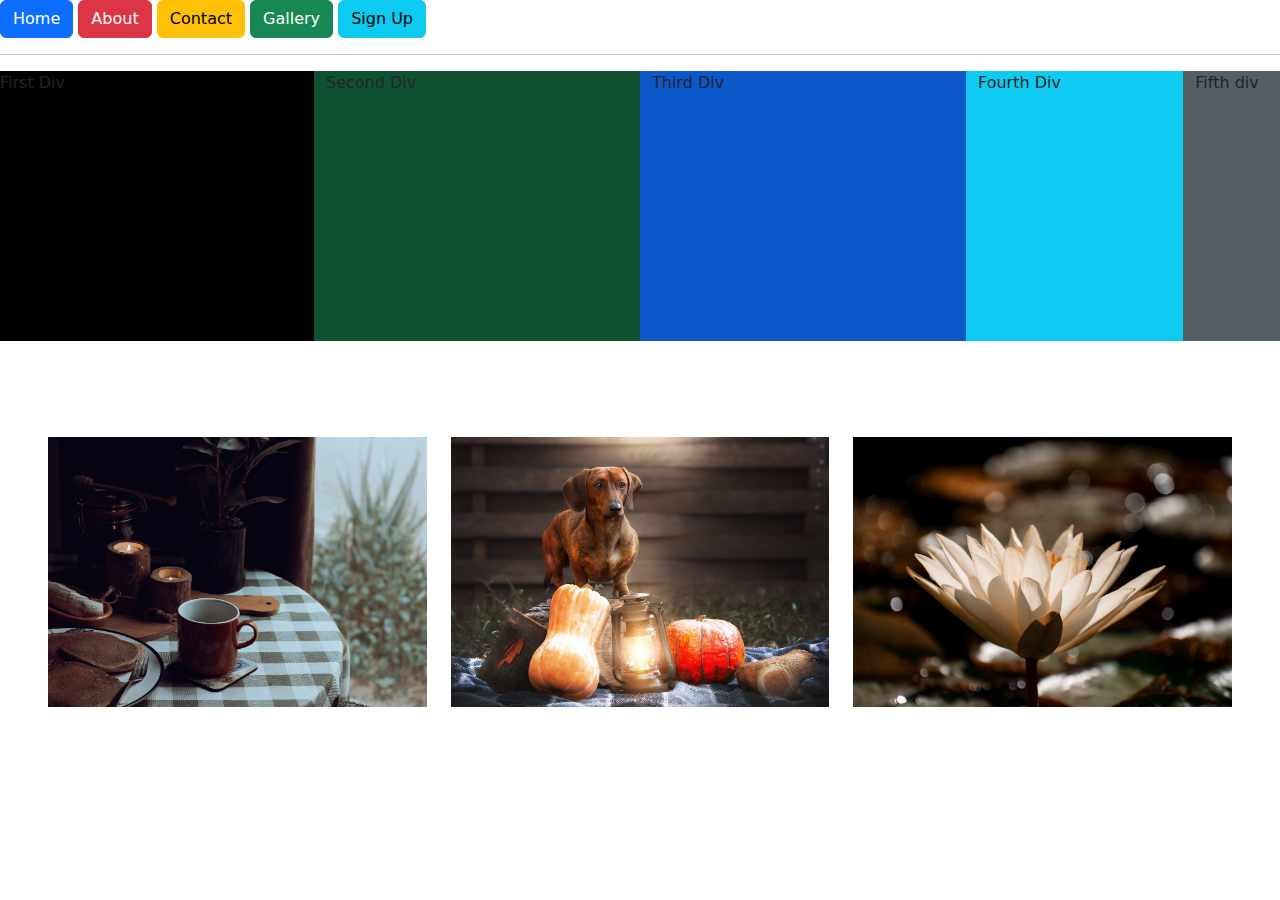
<file: index.html>
<!DOCTYPE html>
<html lang="en">
<head>
    <meta charset="UTF-8">
    <title></title>
    <link rel="stylesheet" href="css/style.css">
    <link rel="stylesheet" href="css/bootstrap/css/bootstrap.min.css">

</head>
<body>
<nav>
<a href="#"><button class="btn btn-primary">Home</button></a>
<a href="aboutus.html"><button class="btn btn-danger">About</button></a>
<a href=""><button class="btn btn-warning">Contact</button></a>
<a href="gallery.html"><button class="btn btn-success">Gallery</button></a>
<a href="signup.html"><button class="btn btn-info">Sign Up</button></a>
    <hr>
</nav>
<div class="row">
    <div class="col-md-3 col-sm-3 col-3 col-lg-3 col-xl-3 col-xxl-3 a">
        <p>First Div</p>
    </div>
    <div class="col-md-3 col-sm-3 col-3 col-lg-3 col-xl-3 col-xxl-3 b">
        <p>Second Div</p>
    </div>
    <div class="col-md-2 col-sm-2 col-3 col-lg-2 col-xl-3 col-xxl-3 c">
        <p>Third Div</p>
    </div>
    <div class="col-md-2 col-sm-2 col-2 col-lg-2 col-xl-2 col-xxl-2 d">
        <p>Fourth Div</p>
    </div>
    <div class="col-md-2 col-sm-2 col-1 col-lg-2 col-xl-1 col-xxl-1 e">
        <p>Fifth div</p>
    </div>
</div>

<div class="row mt-5 p-5">
    <div class="col-4 col-sm-4 col-md-4">
        <img class="img-one" src="resources/images/bread.jpg" alt="bread">
    </div>
    <div class="col-4 col-sm-4 col-md-4">
        <img class="img-two" src="resources/images/dog.jpg" alt="dog">
    </div>
    <div class="col-4 col-sm-4 col-md-4">
        <img class="img-three" src="resources/images/water.png" alt="water">
    </div>
</div>

</body>
</html>
</file>
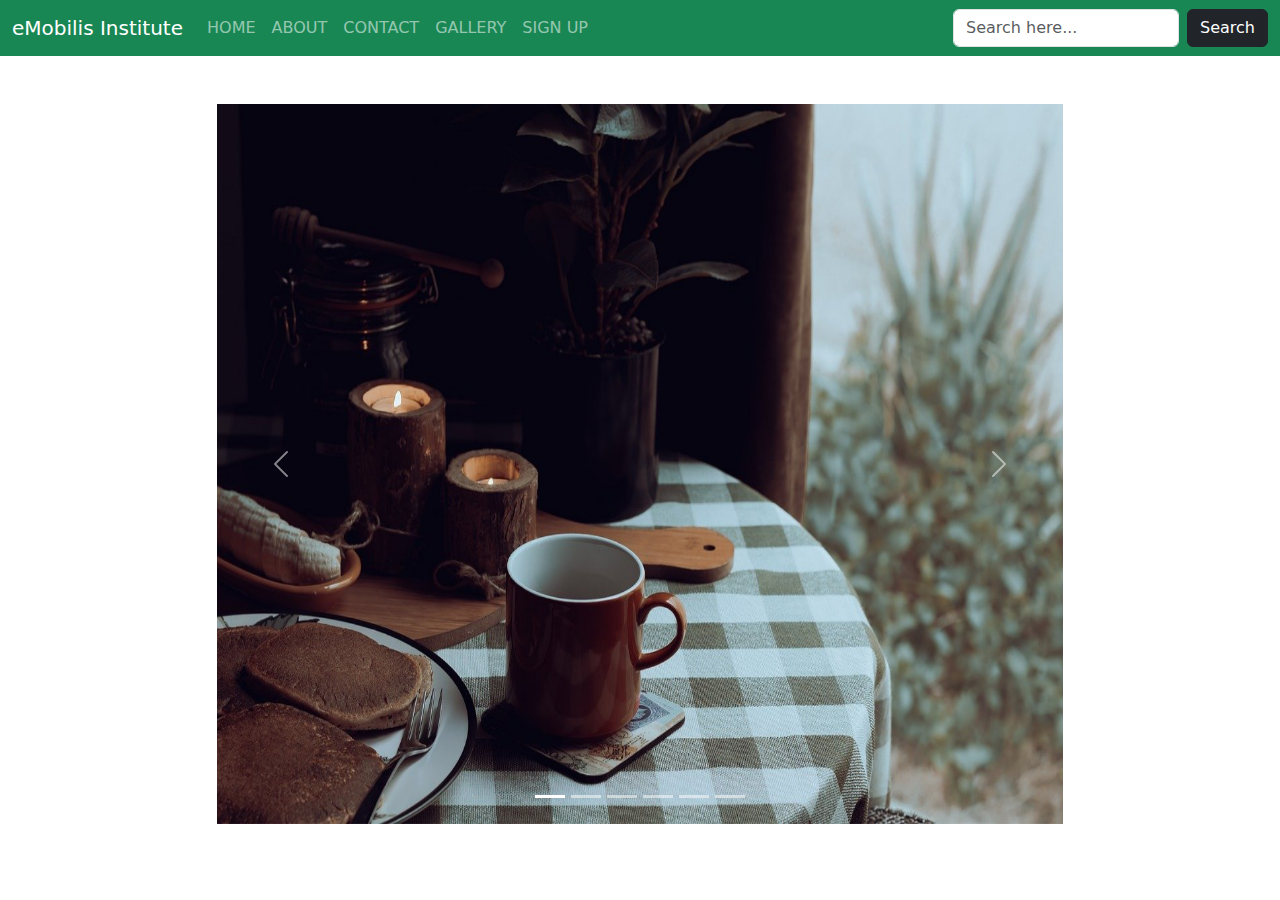
<file: aboutus.html>
<!DOCTYPE html>
<html lang="en">
<head>
    <meta charset="UTF-8">
    <title>Title</title>
  <link rel="stylesheet" href="css/style.css">
  <link rel="stylesheet" href="css/bootstrap/css/bootstrap.min.css">
</head>
<body>
<div>
  <nav class="navbar navbar-expand-sm navbar-dark bg-success">

    <div class="container-fluid">
      <a href="" class="navbar-brand">eMobilis Institute</a>
        <button class="navbar-toggler" type="button" data-bs-toggle="collapse"
                data-bs-target="#mynavbar">
            <span class="navbar-toggler-icon"></span>
        </button>
        <div class="collapse navbar-collapse" id="mynavbar">
            <ul class="navbar-nav me-auto">
                <li class="nav-item"><a class="nav-link" href="index.html">HOME</a></li>
               <li class="nav-item"><a class="nav-link" href="#">ABOUT</a></li>
               <li class="nav-item"><a class="nav-link" href="">CONTACT</a></li>
               <li class="nav-item"><a class="nav-link" href="gallery.html">GALLERY</a></li>
                <li class="nav-item"><a class="nav-link" href="signup.html">SIGN UP</a></li>

            </ul>
            <form action="" class="d-flex">
                <input type="text" class="form-control me-2"
                       placeholder="Search here...">
                <button class="btn btn-dark" type="button">Search</button>
            </form>
        </div>


    </div>

  </nav>
</div>
<div class="row mt-5">
    <div class="col-md-2"></div>
    <div class="col-md-8">
        <div class="carousel slide" id="demo" data-bs-ride="carousel">
            <div class="carousel-indicators">
                <button type="button" data-bs-target="#demo" data-bs-slide-to="0" class="active"></button>
                <button type="button" data-bs-target="#demo" data-bs-slide-to="1" ></button>
                <button type="button" data-bs-target="#demo" data-bs-slide-to="2" ></button>
                <button type="button" data-bs-target="#demo" data-bs-slide-to="3" ></button>
                <button type="button" data-bs-target="#demo" data-bs-slide-to="4" ></button>
                <button type="button" data-bs-target="#demo" data-bs-slide-to="5" ></button>

            </div>
            <div class="carousel-inner">
                <div class="carousel-item active">
                    <img src="resources/images/bread.jpg"
                         alt="bread" class="d-block w-100">
                </div>
                <div class="carousel-item ">
                    <img src="resources/images/maltese.jpg"
                         alt="maltese" class="d-block w-100">
                </div>
                <div class="carousel-item ">
                    <img src="resources/images/subaru.jpg"
                         alt="subaru" class="d-block w-100">
                </div>
                 <div class="carousel-item ">
                    <img src="resources/images/sti.jpg"
                         alt="sti" class="d-block w-100">
                </div>
                 <div class="carousel-item ">
                    <img src="resources/images/walk.jpg"
                         alt="walk" class="d-block w-100">
                </div>
                 <div class="carousel-item ">
                    <img src="resources/images/landrover.jpg"
                         alt="landrover" class="d-block w-100">
                </div>
            </div>
            <button class="carousel-control-prev"
                    type="button" data-bs-target="#demo"
                    data-bs-slide="prev">
                <span class="carousel-control-prev-icon"></span></button>
         <button class="carousel-control-next"
                    type="button" data-bs-target="#demo"
                    data-bs-slide="next">
                <span class="carousel-control-next-icon"></span></button>
        </div>
    </div>
    <div class="col-md-2"></div>

</div>


<script src="css/bootstrap/js/bootstrap.min.js"></script>
</body>
</html>
</file>
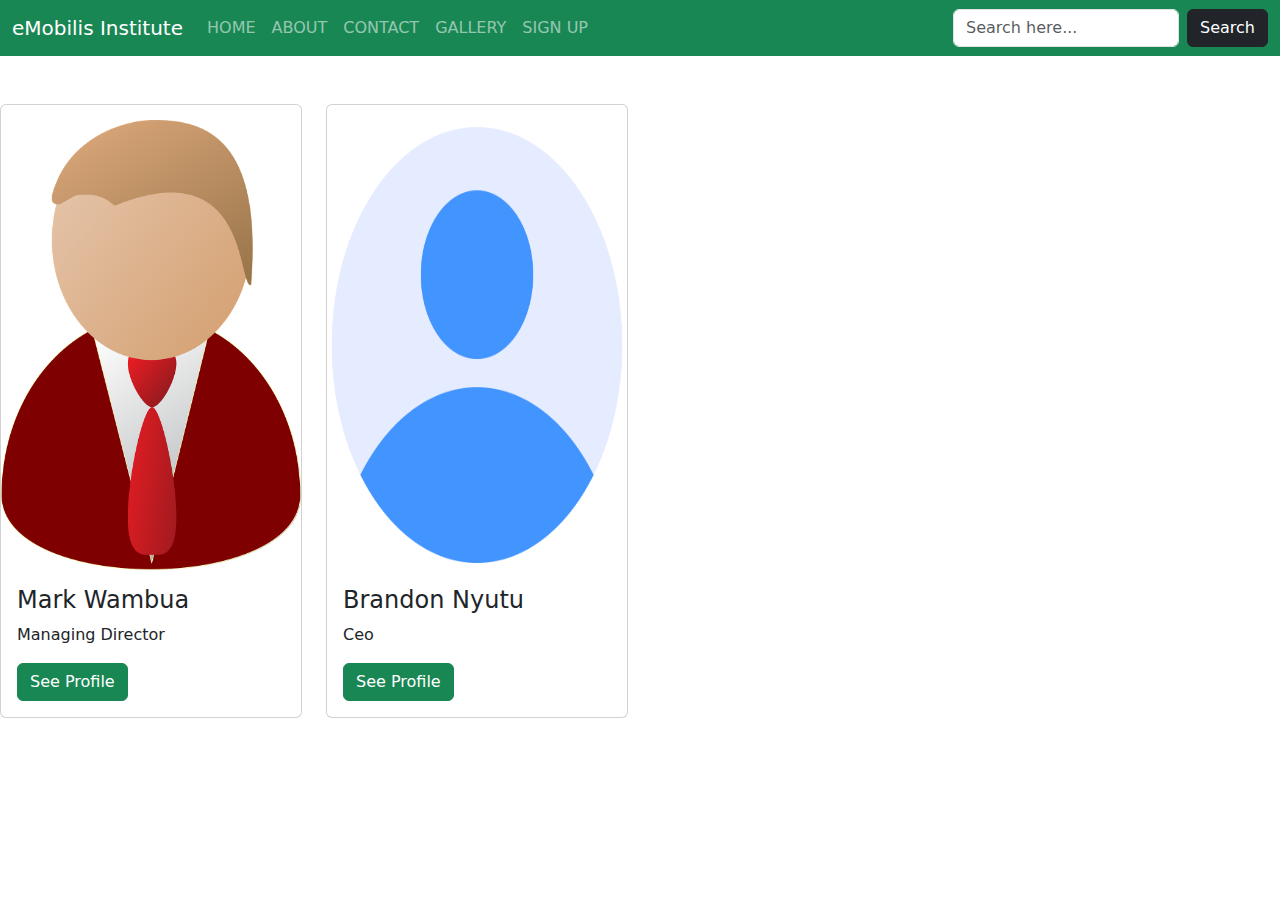
<file: administration.html>
<!DOCTYPE html>
<html lang="en">
<head>
    <meta charset="UTF-8">
    <title>Administration</title>
    <link rel="stylesheet" href="css/style.css">
    <link rel="stylesheet" href="css/bootstrap/css/bootstrap.min.css">
</head>
<body>
<div>
  <nav class="navbar navbar-expand-sm navbar-dark bg-success">

    <div class="container-fluid">
      <a href="" class="navbar-brand">eMobilis Institute</a>
        <button class="navbar-toggler" type="button" data-bs-toggle="collapse"
                data-bs-target="#mynavbar">
            <span class="navbar-toggler-icon"></span>
        </button>
        <div class="collapse navbar-collapse" id="mynavbar">
            <ul class="navbar-nav me-auto">
                <li class="nav-item"><a class="nav-link" href="index.html">HOME</a></li>
              <li class="nav-item"><a class="nav-link" href="aboutus.html">ABOUT</a></li>
               <li class="nav-item"><a class="nav-link" href="">CONTACT</a></li>
              <li class="nav-item"><a class="nav-link" href="#">GALLERY</a></li>
               <li class="nav-item"><a class="nav-link" href="signup.html">SIGN UP</a></li>

            </ul>
            <form action="" class="d-flex">
                <input type="text" class="form-control me-2"
                       placeholder="Search here...">
                <button class="btn btn-dark" type="button">Search</button>
            </form>
        </div>


    </div>

  </nav>
</div>

<div class="row bio mt-5">
    <div class="col-md-3">
        <div class="card" style="width:100%">
        <img class="card-img-top" src="resources/images/avatar.png" alt="avatar">
        <div class="card-body">
       <h4 class="card-title">Mark Wambua</h4>
       <p class="card-text">Managing Director</p>
      <a href="#" class="btn btn-success">See Profile</a>
        </div>
        </div>
</div>

    <div class="col-md-3">
 <div class="card" style="width:100%">
        <img class="card-img-top" src="resources/images/user.png" alt="user">
        <div class="card-body">
       <h4 class="card-title">Brandon Nyutu</h4>
       <p class="card-text">Ceo</p>
      <a href="#" class="btn btn-success">See Profile</a>
        </div>
        </div>
    </div>
</div>







<script src="https://cdn.jsdelivr.net/npm/bootstrap@5.3.3/dist/js/bootstrap.bundle.min.js"></script>
</body>
</html>
</file>
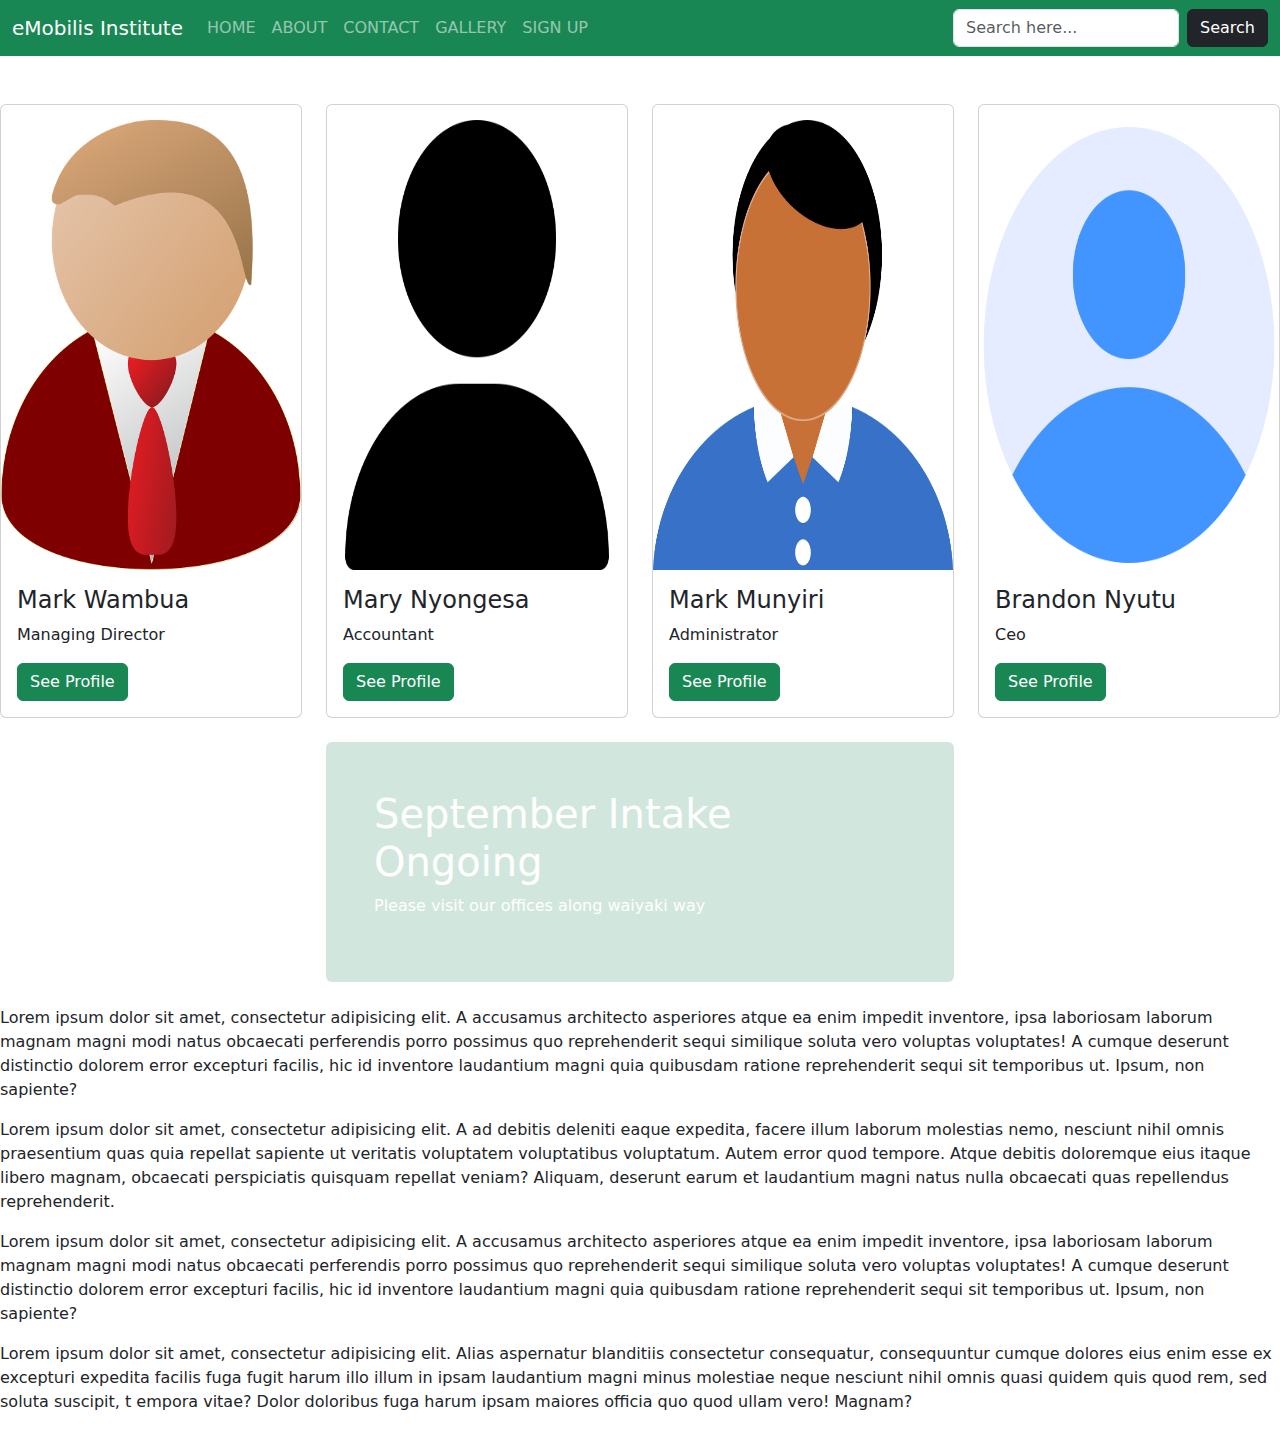
<file: gallery.html>
<!DOCTYPE html>
<html lang="en">
<head>
    <meta charset="UTF-8">
    <title>Gallery</title>
    <link rel="stylesheet" href="https://cdn.jsdelivr.net/npm/bootstrap@5.3.3/dist/css/bootstrap.min.css">
    <link rel="stylesheet" href="css/style.css">
</head>
<body>
<div>
  <nav class="navbar navbar-expand-sm navbar-dark bg-success">

    <div class="container-fluid">
      <a href="" class="navbar-brand">eMobilis Institute</a>
        <button class="navbar-toggler" type="button" data-bs-toggle="collapse"
                data-bs-target="#mynavbar">
            <span class="navbar-toggler-icon"></span>
        </button>
        <div class="collapse navbar-collapse" id="mynavbar">
            <ul class="navbar-nav me-auto">
                <li class="nav-item"><a class="nav-link" href="index.html">HOME</a></li>
              <li class="nav-item"><a class="nav-link" href="aboutus.html">ABOUT</a></li>
               <li class="nav-item"><a class="nav-link" href="">CONTACT</a></li>
              <li class="nav-item"><a class="nav-link" href="#">GALLERY</a></li>
               <li class="nav-item"><a class="nav-link" href="signup.html">SIGN UP</a></li>

            </ul>
            <form action="" class="d-flex">
                <input type="text" class="form-control me-2"
                       placeholder="Search here...">
                <button class="btn btn-dark" type="button">Search</button>
            </form>
        </div>


    </div>

  </nav>
</div>
<div class="row bio mt-5">
    <div class="col-md-3">
        <div class="card" style="width:100%">
        <img class="card-img-top" src="resources/images/avatar.png" alt="avatar">
        <div class="card-body">
       <h4 class="card-title">Mark Wambua</h4>
       <p class="card-text">Managing Director</p>
      <a href="#" class="btn btn-success">See Profile</a>
        </div>
        </div>
</div>

    <div class="col-md-3">
 <div class="card" style="width:100%">
        <img class="card-img-top" src="resources/images/user(1).png" alt="user1">
        <div class="card-body">
       <h4 class="card-title">Mary Nyongesa</h4>
       <p class="card-text">Accountant</p>
      <a href="#" class="btn btn-success">See Profile</a>
        </div>
        </div>
    </div>
    <div class="col-md-3">
 <div class="card" style="width:100%">
        <img class="card-img-top" src="resources/images/man.png" alt="man">
        <div class="card-body">
       <h4 class="card-title">Mark Munyiri</h4>
       <p class="card-text">Administrator</p>
      <a href="#" class="btn btn-success">See Profile</a>
        </div>
        </div>
    </div>
    <div class="col-md-3">
 <div class="card" style="width:100%">
        <img class="card-img-top" src="resources/images/user.png" alt="user">
        <div class="card-body">
       <h4 class="card-title">Brandon Nyutu</h4>
       <p class="card-text">Ceo</p>
      <a href="#" class="btn btn-success">See Profile</a>
        </div>
        </div>
    </div>
</div>
<div class="row">
    <div class="col-md-3"></div>
    <div class="col-md-6">
        <div class="mt-4 mb-4 p-5 bg-success-subtle text-white rounded">
           <h1>September Intake Ongoing</h1>
            <p>Please visit our offices along waiyaki way</p>
        </div>
    </div>
    <div class="col-md-3"></div>
</div>
<div>
    <p>Lorem ipsum dolor sit amet, consectetur adipisicing elit.
        A accusamus architecto asperiores atque ea enim impedit inventore,
        ipsa laboriosam laborum magnam magni modi natus
        obcaecati perferendis porro possimus quo reprehenderit sequi
        similique soluta vero voluptas voluptates! A cumque deserunt
        distinctio dolorem error excepturi facilis, hic id inventore laudantium
        magni quia quibusdam ratione reprehenderit sequi sit
        temporibus ut. Ipsum, non sapiente?</p>
    <p>Lorem ipsum dolor sit amet, consectetur adipisicing elit.
        A ad debitis deleniti eaque expedita, facere illum
        laborum molestias nemo, nesciunt nihil omnis praesentium
        quas quia repellat sapiente ut veritatis voluptatem
        voluptatibus voluptatum. Autem error quod tempore. Atque
        debitis doloremque eius itaque libero magnam, obcaecati
        perspiciatis quisquam repellat veniam? Aliquam, deserunt
        earum et laudantium magni natus nulla
        obcaecati quas repellendus reprehenderit.</p>
</div>

<div>
    <p>Lorem ipsum dolor sit amet, consectetur adipisicing elit.
        A accusamus architecto asperiores atque ea enim impedit inventore,
        ipsa laboriosam laborum magnam magni modi natus
        obcaecati perferendis porro possimus quo reprehenderit sequi
        similique soluta vero voluptas voluptates! A cumque deserunt
        distinctio dolorem error excepturi facilis, hic id inventore laudantium
        magni quia quibusdam ratione reprehenderit sequi sit
        temporibus ut. Ipsum, non sapiente?</p>
    <p>Lorem ipsum dolor sit amet, consectetur adipisicing elit.
        Alias aspernatur blanditiis consectetur consequatur,
        consequuntur cumque dolores eius enim esse ex excepturi
        expedita facilis fuga fugit harum illo illum in ipsam
        laudantium magni minus molestiae neque nesciunt nihil
        omnis quasi quidem quis quod rem, sed soluta suscipit, t
        empora vitae? Dolor doloribus fuga harum ipsam
        maiores officia quo quod ullam vero! Magnam?</p>

</div>





<script src="https://cdn.jsdelivr.net/npm/bootstrap@5.3.3/dist/js/bootstrap.bundle.min.js"></script>
</body>
</html>
</file>
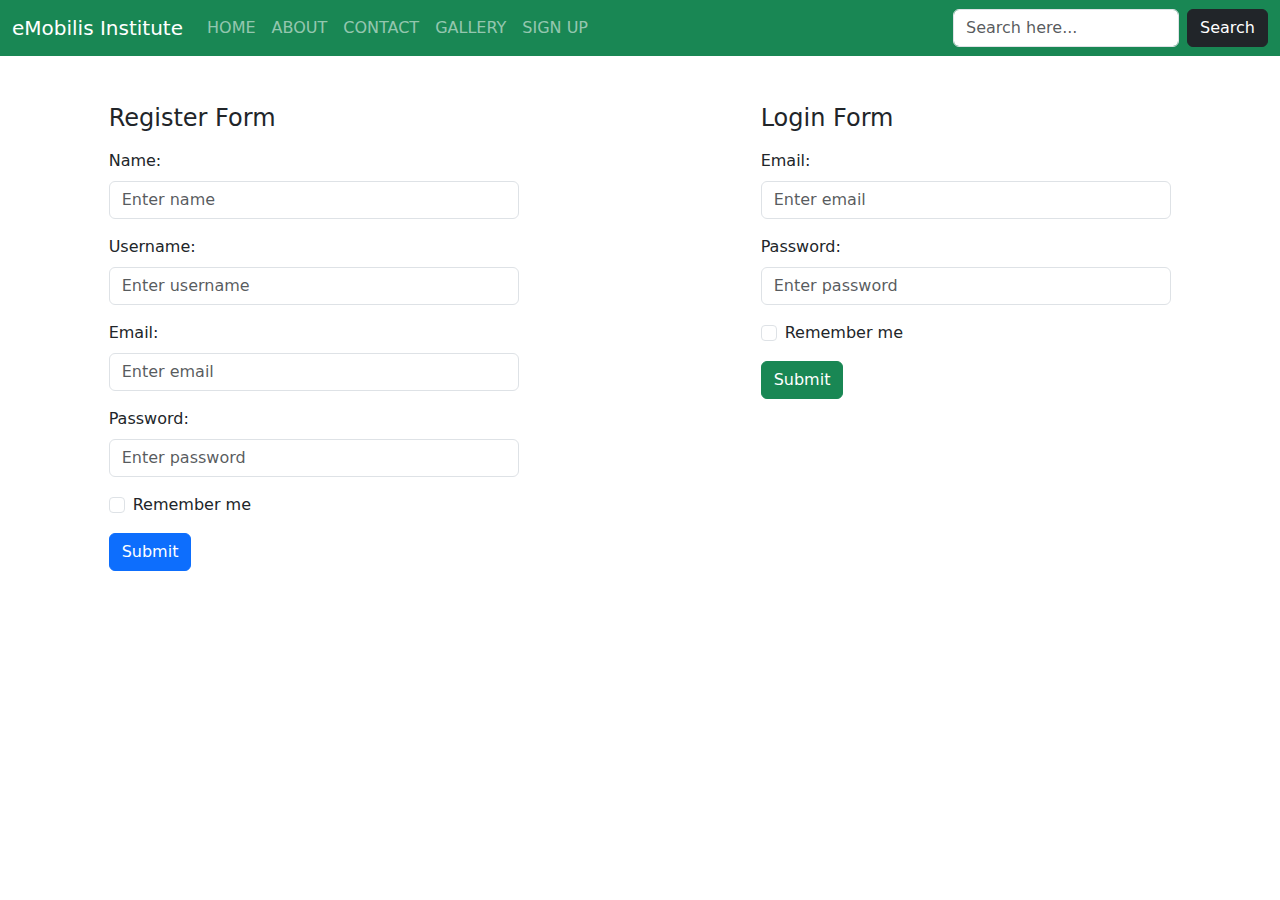
<file: signup.html>
<!DOCTYPE html>
<html lang="en">
<head>
    <meta charset="UTF-8">
    <title>Sign Up</title>
    <link rel="stylesheet" href="https://cdn.jsdelivr.net/npm/bootstrap@5.3.3/dist/css/bootstrap.min.css">
    <link rel="stylesheet" href="css/style.css">
</head>
<body>
<div class="mb-5">
  <nav class="navbar navbar-expand-sm navbar-dark bg-success">
      <div class="container-fluid">
      <a href="" class="navbar-brand">eMobilis Institute</a>
        <button class="navbar-toggler" type="button" data-bs-toggle="collapse"
                data-bs-target="#mynavbar">
            <span class="navbar-toggler-icon"></span>
        </button>
        <div class="collapse navbar-collapse" id="mynavbar">
            <ul class="navbar-nav me-auto">
                <li class="nav-item"><a class="nav-link" href="index.html">HOME</a></li>
                <li class="nav-item"><a class="nav-link" href="aboutus.html">ABOUT</a></li>
                <li class="nav-item"><a class="nav-link" href="">CONTACT</a></li>
                <li class="nav-item"><a class="nav-link" href="gallery.html">GALLERY</a></li>
                <li class="nav-item"><a class="nav-link" href="#">SIGN UP</a></li>

            </ul>
            <form action="" class="d-flex">
                <input type="text" class="form-control me-2"
                       placeholder="Search here...">
                <button class="btn btn-dark" type="button">Search</button>
            </form>
        </div>


    </div>

  </nav>
</div>
<div class="row">
    <div class="col-md-1"></div>
    <div class="col-md-4">
        <h4>Register Form</h4>
         <form action="">

        <div class="mb-3 mt-3">
     <label for="name" class="form-label">Name:</label>
    <input type="name" class="form-control" id="name" placeholder="Enter name" name="name">
            </div>
        <div class="mb-3">
        <label for="username" class="form-label">Username:</label>
    <input type="username" class="form-control" id="username" placeholder="Enter username" name="username">
            </div>
             <div class="mb-3 mt-3">
    <label for="email" class="form-label">Email:</label>
    <input type="email" class="form-control" id="email" placeholder="Enter email" name="email">
    </div>
   <div class="mb-3">
    <label for="pwd" class="form-label">Password:</label>
    <input type="password" class="form-control" id="pwd" placeholder="Enter password" name="pswd">
   </div>
   <div class="form-check mb-3">
    <label class="form-check-label">
      <input class="form-check-input" type="checkbox" name="remember"> Remember me
    </label>
   </div>
    <button type="submit" class="btn btn-primary">Submit</button>
     </form>
    </div>
    <div class="col-md-2" ></div>
    <div class="col-md-4">
        <h4>Login Form</h4>
         <form action="">
  <div class="mb-3 mt-3">
    <label for="email" class="form-label">Email:</label>
    <input type="email" class="form-control" id="email2" placeholder="Enter email" name="email">
  </div>
  <div class="mb-3">
    <label for="pwd" class="form-label">Password:</label>
    <input type="password" class="form-control" id="pwd2" placeholder="Enter password" name="pswd">
  </div>
  <div class="form-check mb-3">
    <label class="form-check-label">
      <input class="form-check-input" type="checkbox" name="remember"> Remember me
    </label>
  </div>
  <button type="submit" class="btn btn-success">Submit</button>
   </form>
    </div>
    <div class="col-md-1" ></div>
</div>

<script src="https://cdn.jsdelivr.net/npm/bootstrap@5.3.3/dist/js/bootstrap.bundle.min.js"></script>
</body>
</html>
</file>
<file: css/style.css>
.a{
    background-color: black;
    height: 30vh;
}
.b{
    background-color: #0f5132;
    height: 30vh;
}
.c{
    background-color: #0a58ca;
    height: 30vh;
}
.d{
    background-color: #0dcaf0;
    height: 30vh;
}
.e{
    background-color: #565e64;
    height: 30vh;
}
.img-one{
    width: 100%;
    height: 30vh;
}
.img-two{
    width: 100%;
    height: 30vh;
}
.img-three{
    width: 100%;
    height: 30vh;
}
.carousel-inner img{
    width: 100%;
    height: 80vh;
}
.bio img{
    height: 50vh;
    margin-top: 15px;
}
</file>
